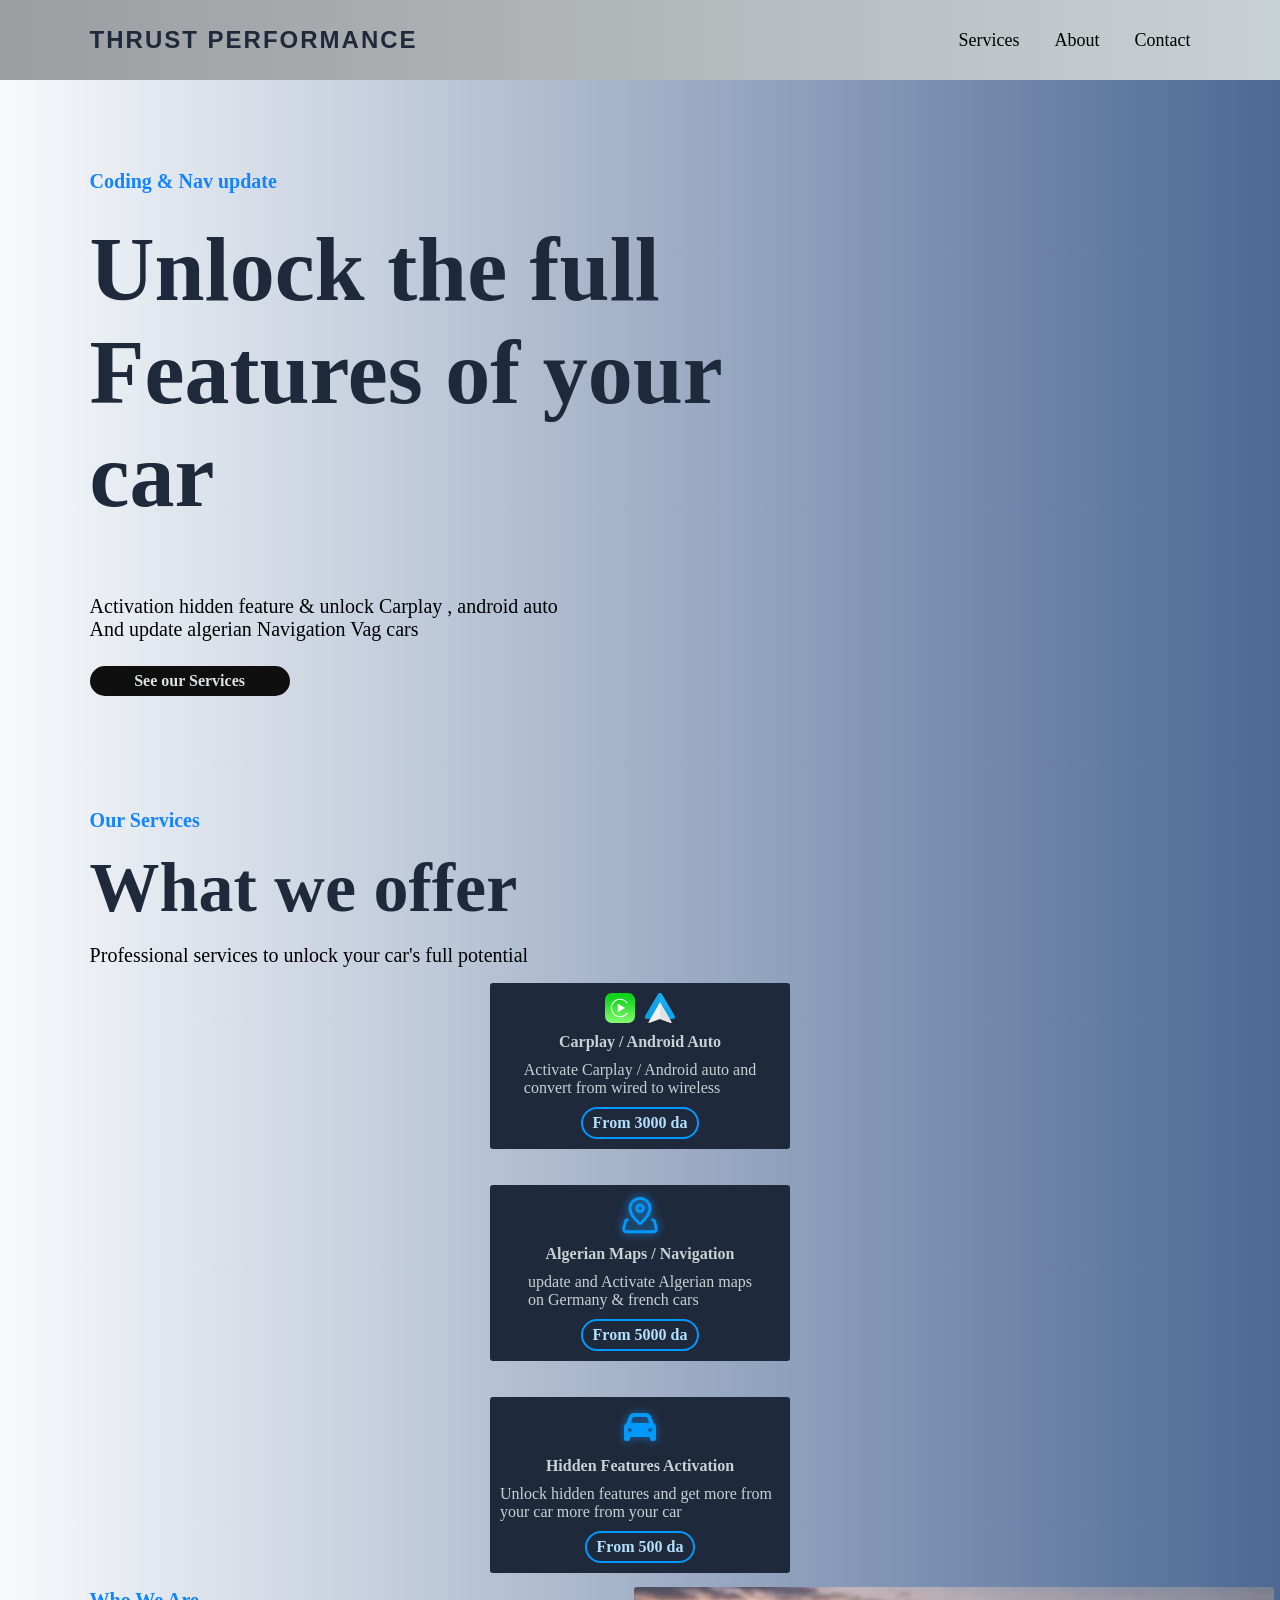
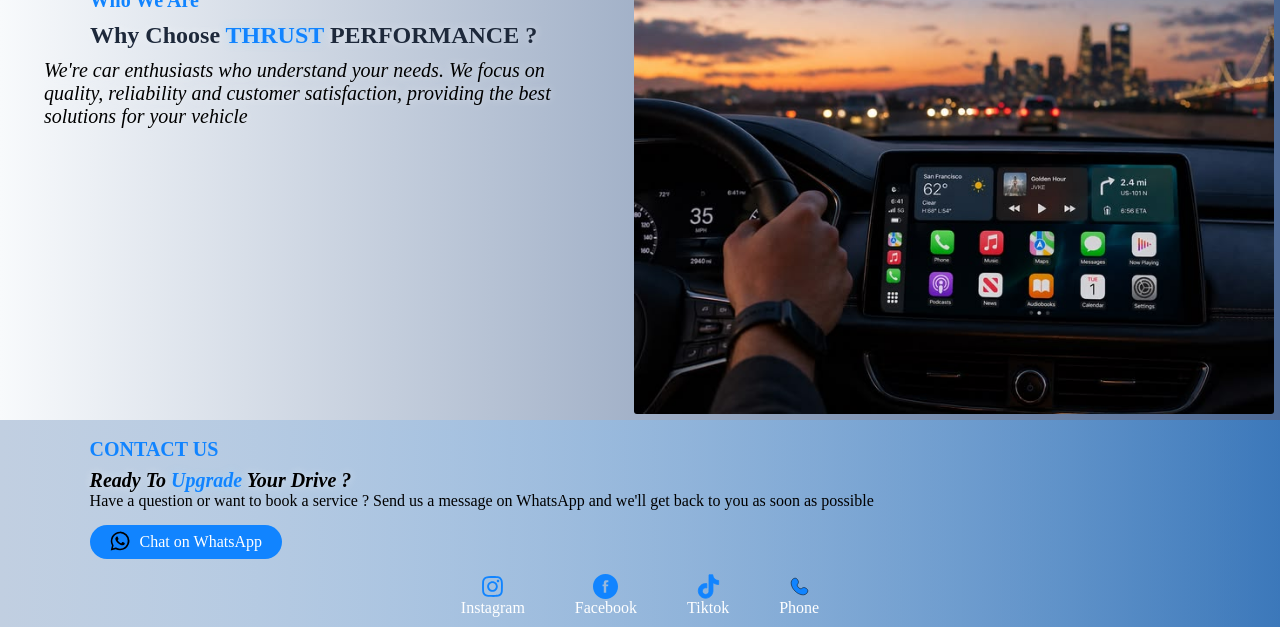
<file: index.html>
<!DOCTYPE html>
<html lang="en">
<head>
    <meta charset="UTF-8">
    <meta name="viewport" content="width=device-width, initial-scale=1.0">
    <title>THRUST PERFORMANCE </title>
    <link rel="stylesheet" href="THRUST.css">
</head>
<body>
    <!-- Header -->
    <header class="header">
        
        <div class="logo">
            THRUST PERFORMANCE 
        </div>

        <nav class="nav">
            <a href="#services">Services</a>
            <a href="#about">About</a>
            <a href="#contact">Contact</a>
        </nav>
    </header>

    <!--  Section  -->
      <!-- global section  -->
    <section class="Secction_Global">
            <p class="small-title">Coding & Nav update </p>
            <h1>Unlock the full<br>
                Features of your <br> car </h1>
                <br>
            <p>Activation hidden feature &  unlock Carplay , android auto <br>
                And update algerian Navigation Vag cars </p>
            <a href="#services" class="btn1"> See our Services<a>
    </section>
       <!-- Service section -->
    <section class="services"  id="services">
            <p class="Services-title">Our Services </p>
            <p class="offer"> What we offer </p>
            <p class="P_service"> Professional services to unlock your car's full potential </p>

        <!-- تقسيم الخدمات الى ثلاث محموعات  -->
        <div class="APP_father">
            <div class="App_conect">
                <div class="App_logo">
                <img src="carplay-logo.svg" alt="carplay-logo" class="carplay-logo" style="width: 30px; height: 30px;">
                <img src="Android_logo.svg" alt="carplay-logo" class="Android-logo" style="width: 30px; height: 30px;">
                </div>
                <p class="services_title">Carplay / Android Auto </p>
                <p>Activate Carplay / Android auto and <br> convert from wired to wireless  </p>
                <p class="Services_price"> From 3000 da  </p>
            </div>
            
            <div class="Navigation">
                <img src="nav_logo.svg" alt="nav" class="Nav_logo">
                <p class="services_title">Algerian Maps / Navigation </p>
                <p>update and Activate Algerian maps <br> on Germany & french cars  </p>
                <p class="Services_price"> From 5000 da </p>
            </div>

            <div class="Option">
                <img src="option_logo.svg" alt="Option" class="option_logo">
                <p class="services_title">Hidden Features Activation</p>
                <p>Unlock hidden features and get more from your car more from your car  </p>
                <p class="Services_price"> From 500 da </p>
            </div>
        </div>
    </section>
    
    <!-- About section  -->
    <section class="About" id="about">
        <img src="background_photo1.jpg" alt="photo" class="background_photo1">
        <p class="About_title">Who We Are</p>
        <div class="About_div">
            <p class="About_title2">Why Choose <span style="color:rgb(17, 132, 255); filter: drop-shadow(0 0 4px rgba(5, 147, 249, 0.3));"> THRUST </span> PERFORMANCE ?<p>
            <p class="About_prh">We're car enthusiasts who understand your needs. We focus on 
                quality, reliability and customer satisfaction, providing the best
                solutions for your vehicle  </p>
        </div>
        
    </section>

    <!-- Contact section -->
    <section class="Contact" id="contact">
        <div class="Contact_div">
            <p class="Contact_title">CONTACT US</p>
            <p class="Contact_title2">Ready To <span style="color:rgb(17, 132, 255); filter: drop-shadow(0 0 4px rgba(5, 147, 249, 0.3));">Upgrade </span> Your Drive ? </p>
            <p>Have a question or want to book a service ?  
                Send us a message on WhatsApp and we'll get back to you as soon as possible</p>
            <!-- <button class="btn2"> Chat on  WhatsApp  </button> -->
            <div  class="btn2">
                <img src="whatsapp icon.svg" alt="WhatsApp" class="WhatsApp_icon">
                <a href="https://wa.me/213661888538? text=سلام عليكم , اريد اسفسار عن خدمات التي تقدمونها " target="_blank" class="link_whatsapp" > Chat on  WhatsApp  </a>
            </div>

            <!-- Social media page  -->
            <!-- button instagram  page  -->
            <div class="Social_media">
            <div  class="instagram">
                <a href="https://www.instagram.com/thrust_pr?psln=Y2VhNm9hc2djeW5l&utm_source=qr"  target="_blank" class="link_instagram" >
                    <img src="instagram_icon.svg" alt="instagram" class="instagram_icon">
                    Instagram</a>
            </div>

            <!-- button facebook  page  -->
            <div  class="facebook">
                <a href="https://www.facebook.com/share/14vjgpdZdyn/?mibextid=wwXIfr" target="_blank" class="link_facebook">
                    <img src="facebook_icon.svg" alt="facebook"  class="facebook_icon"> 
                    Facebook</a>
                
            </div>

            <!-- button Tiktok  page  -->
            <div  class="Tiktok">
                <a href="https://www.tiktok.com/@thrust_performance?_r=1&_t=ZS-9AdgKTCAkUx" target="_blank" class="link_Tiktok">
                    <img src="tiktok_icon.svg" alt="Tiktok" class="Tiktok_icon">
                    Tiktok</a>
                
            </div>

            <!-- button Phone  -->
            <div class="Phone">
                
                <a href="tel:+213562912913" target="_blank" class="link_Phone">
                    <img src="phone_icon.svg" alt="Phone" class="Phone_icon">
                    Phone</a>
            </div>

            </div>

        </div>
    </section>



</body>
<script src="THRUST.js"></script>
</html>
</file>
<file: THRUST.css>
* {
    margin: 0;
    padding: 0;
    box-sizing: border-box;
     /* background-image:linear-gradient(180deg, rgb(248, 250, 252),rgb(156, 157, 160)) */
    
}
html {
    scroll-behavior: smooth;
}
body {
    background-image:linear-gradient(90deg, rgb(248, 250, 252),rgb(76, 104, 148))
}
/*  ----------------- Header ----------------------  */
.header{
    background-image: linear-gradient(90deg , rgb(156, 157, 160),#c8d1d4);
    height: 80px;
    display: flex;
    justify-content: space-between;
    align-items: center;
    padding: 0 7%;
    
}

.logo {
    font-family: Arial, sans-serif;
    font-weight: 800;
    font-size:  24px;
    letter-spacing: 2px;
    color:  rgb(30,41,59) ;
}
.nav{
    display: flex;
    gap: 35px;
    
}

.nav a {
    color: black;
    font-weight: 500;
    font-size: large;
    text-decoration:none
}

.nav a:hover {
    color: blueviolet;
}

/* ----------------------- Section ----------------------------------*/
.Secction_Global{
    display: flex;
    flex-direction: column;
    row-gap:25px ;
    /* background-color: rgb(13, 141, 94); */
    margin-top: 10px; ;
    
     padding: 80px 7%;
}
/* small title  */
.small-title{
    font-weight: 600;
    color: rgb(17, 132, 255)
}
/* h1 */
.Secction_Global h1 {
    color: rgb(30,41,59);
    font-size: 90px;
}
/* p */
.Secction_Global p {
    /* color: black; */
    font-size: 20px;
}

/* btn1 */
.btn1 {
    display: flex;
    justify-content: center;
    align-items: center;
    background-color: rgb(16, 15, 15);
    color: rgb(221, 227, 227);
    font-weight: bold;
    width: 200px;
    height: 30px;
    /* padding-left: 30px; */
    /* padding-top: 2px; */
    border-radius: 20px;
    text-decoration:none;

}
.btn1:hover {
   background-color: blueviolet;
}
/* ----------------------------------------------------------- */
/* --------------- Services Section  ------------------------ */
.Services-title{ 
    font-weight: 600;
    font-size:20px;
    color: rgb(17, 132, 255);
     padding: 8px 7%;
    
}
.offer{
    font-size: 70px;
    padding: 8px 7% 8px 7%;
    font-weight: 600;
    color: rgb(30,41,59);
    
}

.P_service{
    font-weight: 100;
    font-size: 20px;
    /* padding-left: 100px;  */
    padding: 8px 7% 8px 7%;
}
/* ------ */
/* تقسييم الخمات ل فروع  */
/* app conect  */
.APP_father{
    display: flex;
    gap: 20px;
    flex-wrap: wrap;
    flex-direction: column;
    align-items: center;
    /* justify-content: center; */
    
}
.App_conect{
    background-color: #1e293b;
    color: #c8d1d4;
    width: 300px;
    padding:10px ;
    margin: 8px 7% 8px 7% ;
    border-radius: 3px;
    display: flex;
    flex-direction: column;
    align-items: center;
    gap: 10px;
    transition-duration: 0.5s;
        transition-timing-function: cubic-bezier(0.645, 0.045, 0.355, 1);
}
.App_logo{
    display: flex;
    justify-content: center;
    width: 30px;
    object-fit: contain;
    gap: 10px;
}
.App_conect:hover{
    /* width: 350px; */
    transform: scale(1.05);
    border-radius: 10px;
}
.services_title{
    font-weight: 600;
}
.Services_price{
    font-weight: 600;
    padding: 5px 10px;
    border-radius: 30px;
    color: rgb(180, 224, 253);
    border-color: #09ff;
    border-width:2px;
    border-style:solid;
}
/* Navigation service */
.Navigation {
        background-color: #1e293b;
    color: #c8d1d4;
    width: 300px;
    padding:10px ;
    margin: 8px 7% 8px 7% ;
    border-radius: 3px;
    display: flex;
    flex-direction: column;
    align-items: center;
    gap: 10px;
    transition-duration: 0.5s;
        transition-timing-function: cubic-bezier(0.645, 0.045, 0.355, 1);
}
.Navigation:hover{
    transform: scale(1.05);
    border-radius: 10px
}
.Nav_logo{
    width: 40px;
    fill: #6d8ae8;
    filter: drop-shadow(0 0 4px rgba(33,150,243,1));
}

/* Option service */
.Option{
    background-color: #1e293b;
    color: #c8d1d4;
    width: 300px;
    padding:10px ;
    margin: 8px 7% 8px 7% ;
    border-radius: 3px;
    display: flex;
    flex-direction: column;
    align-items: center;
    gap: 10px;
    transition-duration: 0.5s;
        transition-timing-function: cubic-bezier(0.645, 0.045, 0.355, 1);
}
.Option:hover{
    transform: scale(1.05);
    border-radius: 10px;
}
.option_logo{
    width: 40px;
    fill: #6d8ae8;
    filter: drop-shadow(0 0 4px rgba(33,150,243,0.6));
}

/* ---------------------------------------------------------------------- */
/* ---------------- About section ---------------------------------------- */
.About{
width:100%;
height: min-content;

}
.About_div{
    display: flex;
    flex-direction: column;
    align-items: center;
    
}

.background_photo1{
    /* height: 10%; */
    width:50% ;
    margin:0.5% ;
    border-radius: 3px;
    float: right;
    
}


.About_title{
    font-weight: 600;
    font-size:20px;
    color: rgb(17, 132, 255);
    padding: 8px 7%;
    gap: 30px;
}

.About_title2{
    font-size: 150%;
    padding: 2px 0%;
    /* padding: 0px 0px 15px 0px; */
    font-weight: 800;
    color: rgb(30,41,59); 
    /* font-style: oblique; */
    filter: drop-shadow(0 0 4px rgba(246, 250, 253, 0.6));
}
.About_prh{
    font-size: 20px;
    font-style: oblique;
    filter: drop-shadow(0 0 4px rgba(246, 250, 253, 0.6));
    padding: 8px 7%;
}

/* ---------------------------------------------------------------------- */
/* ---------------- Contact section ---------------------------------------- */
.Contact{
    padding: 10px 7%;
    clear: both;
    background-image: linear-gradient(90deg , #c1cfe1,#288ae676);
    
}
.Contact_div{
    display: flex;
    flex-direction: column;
    gap: 15px;
}
.Contact_title{
    font-weight: 600;
    font-size:20px;
    color: rgb(17, 132, 255);
    padding: 8px 0px ;
    
}

.Contact_title2{
    font-size: 20px;
    font-weight: 600;
    font-style: oblique;
    filter: drop-shadow(0 0 4px rgba(246, 250, 253, 0.6));
}

.btn2{
    color: white;
    display: flex;
    padding: 5px 20px;
    border-width: 0px;
    background-color: rgb(17, 132, 255) ;
    border-radius: 17px;
    align-items:center;
    align-self: flex-start;
    justify-content:center;
    gap: 10px;
    
    }


.WhatsApp_icon{
    width: 20px;
    height: 20px;
    transform: translateY(1px);
}
.link_whatsapp{
    color: white;
    /* display: flex; */
    text-decoration: none;
    /* justify-content: center; */
    /* align-items: center; */
    /* gap: 10px; */
}
.link_whatsapp:hover{
    color: rgba(82, 235, 82, 0.861);
}
/* -------------------------------------------------- */
/*  Social media links  */
.Social_media{
    display: flex;
    gap: 50px;
    justify-content: center;
    
}

/* Instagram btn  */
.instagram{
    display: flex;
    flex-direction: column;
    align-items: center;
    }
.instagram_icon{
    width: 25px;
    height: 25px;
    
} 
.link_instagram{
    color: white;
    text-decoration: none;
    display: flex;
    flex-direction: column;
    align-items: center;
    transition-duration: 0.7s;
}
.link_instagram:hover{
    color: rgb(194, 66, 87);
    /* height: 150px; */
    transform: scale(1.15);

}

/* Facebook btn */
.facebook_icon{
    width: 25px;
    height: 25px;
    /* transform: translateY(7px) */
}
.link_facebook{
    color: white;
    display: flex;
    flex-direction: column;
    align-items: center;
    text-decoration: none;
    transition-duration: 0.7s;
    
}
.link_facebook:hover{
    color: blue;
    /* height: 50px; */
    transform: scale(1.15);

}

/* Tiktok page */
.Tiktok_icon{
    width: 25px;
    height: 25px;
}

.link_Tiktok{
    color: white;
    display: flex;
    flex-direction: column;
    align-items: center;
    text-decoration: none;
    transition-duration: 0.7s;
}

.link_Tiktok:hover{
    color: black;
    /* height: 50px; */
    transform: scale(1.15);
}

/* phone */
.Phone_icon{
     width: 25px;
    height: 25px;

}

.link_Phone{
    color: white;
    display: flex;
    flex-direction: column;
    align-items: center;
    text-decoration: none;
    transition-duration: 0.7s;
}
.link_Phone:hover{
    color: rgb(83, 199, 83);
    /* width: 50px; */
    /* height: 50px; */
    transform: scale(1.15);
}

/* -------------------------------------------------- */
/* ----------- RESPONSIVE FOR MOBILE (الهاتف) -------- */
/* ------------------------------
        font-size: 45px;
    }
    
    .offer {
        font-size: 35px;
    }

    /* إصلاح صورة قسم الـ About في الهاتف */

@media (max-width: 768px) {
    
    /* تصغير الـ padding في الهيدر ليناسب الشاشات الصغيرة وتجنب الخروج للأطراف */
    .header {
        padding: 0 3%; 
    }

    /* تقليل المسافة بين الروابط حتى لا تضغط على العرض */
    .nav {
        gap: 10px;
    }

    /* تصغير حجم خط اللوجو قليلاً إذا كان طويلاً */
    .logo {
        font-size: 20px;
        letter-spacing: 1px;
    }

    /* باقي التعديلات الأخرى... */
    .Secction_Global h1 {
        font-size: 45px;
    }
    
    .offer {
        font-size: 35px;
    }

    .background_photo1 {
        float: none;
        width: 100%;
        margin-bottom: 20px;
    }

    .Social_media {
        gap: 20px;
        flex-wrap: wrap;
    }
}
html, body {
    width: 100%;
    overflow-x: hidden; /* يقطع ويخفي أي عنصر يخرج عن اليمين أو اليسار بشكل قاطع */
}
</file>
